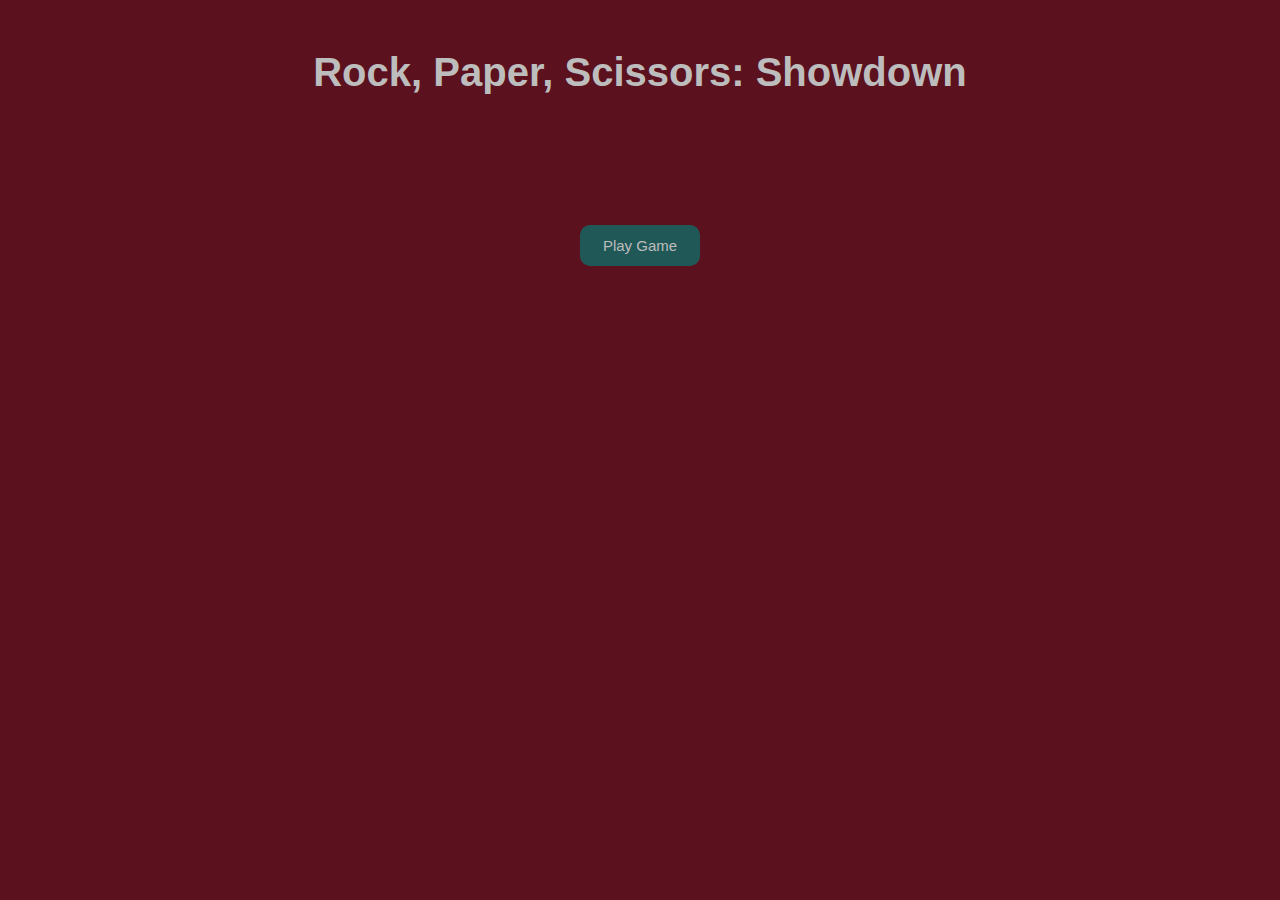
<file: index.html>
<!DOCTYPE html>
<html lang="en">
<head>
    <meta charset="UTF-8">
    <meta name="viewport" content="width=device-width, initial-scale=1.0">
    <link rel="stylesheet" href="assets/css/style.css">
    <meta name=" description" content="Rock Paper Scissors Game">
    <meta name= "keywords" content="rock, paper, scissors, interactive game">
    <meta name="author" content="Abdul Hoque">
    <title>RPS</title>
</head>
<body>
    <h1 class="home">Rock, Paper, Scissors: Showdown</h1>
    <div class="container">
        <a class="btn" href="home.html">Play Game</a>
    </div>
    
</body>
</html>
</file>
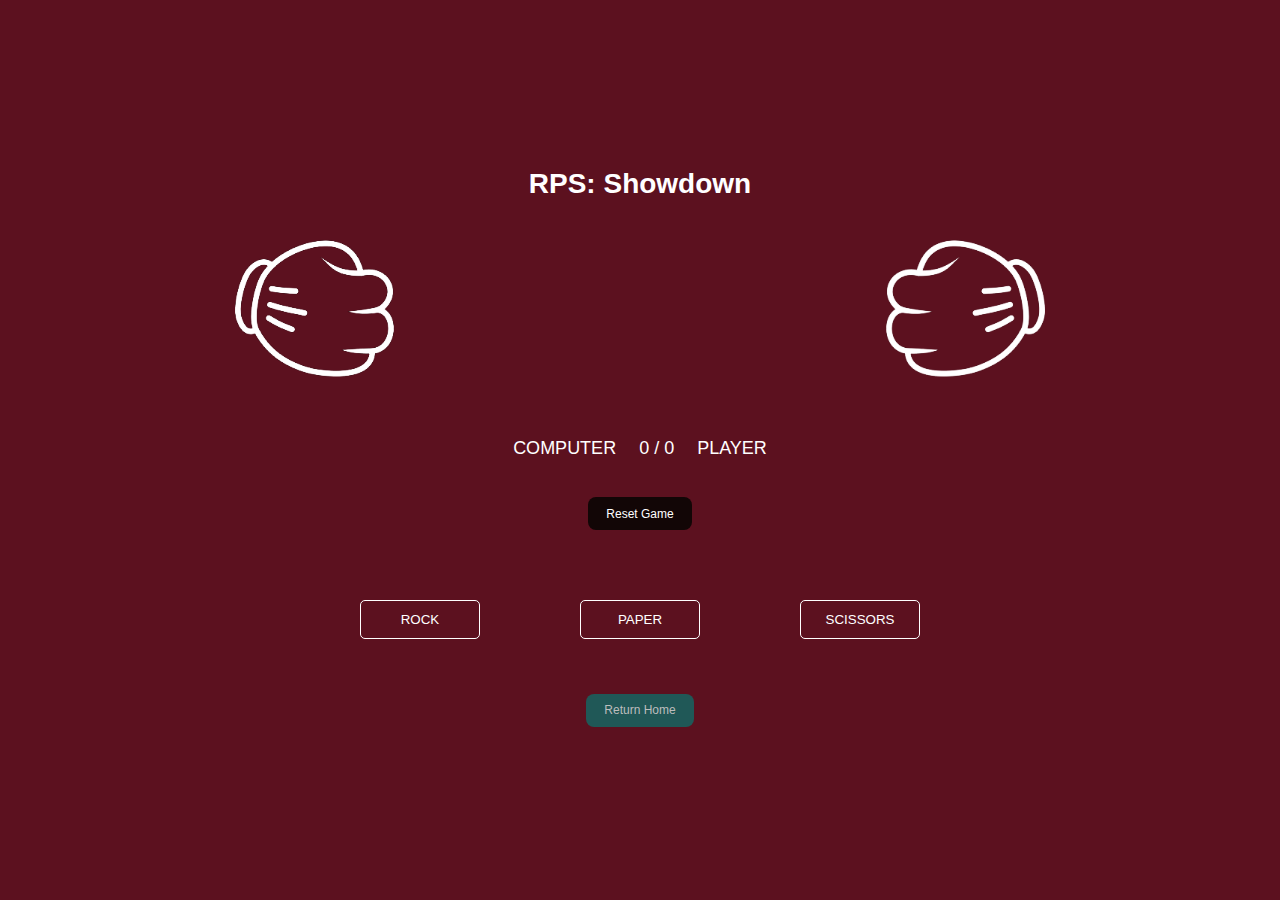
<file: home.html>
<!DOCTYPE html>
<html lang="en">
<head>
    <meta charset="UTF-8">
    <meta name="viewport" content="width=device-width, initial-scale=1.0">
    <meta name=" description" content="Rock Paper Scissors Game">
    <meta name= "keywords" content="rock, paper, scissors, interactive game">
    <meta name="author" content="Abdul Hoque">
    <link rel="stylesheet" href="assets/css/style.css">
    <title>Rock, Paper, Scissors</title>
</head>
<body>
    <!-- Game Container -->
    <div class="game-container"> 
        <!-- Game Title -->
        <h1>RPS: Showdown</h1>
        
        <!-- Game Images Section -->
        <div class="images">
            <!-- Computer's Choice Images -->
            <div class="computer">
                <img src="assets/images/computerRock.png" alt="Computer's choice" class="computer-choice">
                <img src="assets/images/computerPaper.png" alt="Computer's choice" class="computer-choice" style="display:none;">
                <img src="assets/images/computerScissors.png" alt="Computer's choice" class="computer-choice" style="display: none;">
            </div>
            <!-- Player's Choice Images -->
            <div class="player">
                <img src="assets/images/playerRock.png" alt="Player's choice" class="player-choice">
                <img src="assets/images/playerPaper.png" alt="Player's choice" class="player-choice" style="display: none;">
                <img src="assets/images/playerScissors.png" alt="Player's choice" class="player-choice" style="display: none;">
            </div> 
        </div>
        
        <!-- Points Display -->
        <div class="points">
            COMPUTER <span class="computerPoint">0</span> /
            <span class="playerPoint">0</span> PLAYER 
        </div> 

        <!-- Result Display -->
        <div class="resultDisplay"></div>
        
        <!-- Reset Game Button -->
        <button type="button" class="reset-btn">Reset Game</button>

        <!-- Game Options -->
        <div class="options">
            <button type="button" class="option" aria-label="Rock">ROCK</button>
            <button type="button" class="option" aria-label="Paper">PAPER</button>
            <button type="button" class="option" aria-label="Scissors">SCISSORS</button>
        </div>
        
        <!-- Return Home Button -->
        <a class="home-btn" href="index.html">Return Home</a>

    </div>

    <!-- External JavaScript File -->
    <script src="assets/js/script.js"></script>
</body>
</html>
</file>
<file: assets/css/style.css>
/* Universal Styles */
*{
    margin: 0;
    padding: 0;
    box-sizing: border-box;
}

/* Body Styles */
body {
    background: rgb(92 17 31);
    color: #fff;
    font-family: Arial;
}

/* Container Styles */
.container { 
    align-items: center;
    display: flex;
    justify-content: center;
    margin: 0 auto;
    padding: 2rem;
    height: 200px;
    top: 50%;
}

/* Button Styles */
.btn {
    margin: 5px auto;
    border: none;
    color: rgb(189, 189, 189);
    background-color: #205857;
    text-align: center;
    text-decoration: none;
    padding: 0.8em 1.5em;
    display: flex;
    font-size: 15px;
    border-radius: 10px;
    cursor: pointer;
    outline: none;
    transition: 0.2s all linear;
}

.home {
    color: rgb(189, 189, 189);
    padding: 50px;
    font-size: 40px;
}

/* Button Hover Styles */
.btn:hover {
    background-color: rgba(8, 8, 8, 0.671);
    border: 1px solid rgba(0, 139, 139, 0.363);
}

/* Heading Styles */
h1 {
    text-align: center;
    font-size: 28px;
}

/* Game Container Styles */
.game-container {
    display: flex; 
    flex-direction: column;
    justify-content: center;
    height: 100vh;
    width: 100vw;
}

/* Images Container Styles */
.images {
    display: flex;
    justify-content: space-around;
    align-items: center;
    text-align: center;
    height: 220px;
}

/* Image Styles */
.computer img, .player img {
    width: 75%;
    margin: auto;
}

/* Animation Classes */
.shakeComputer {
    animation: shakeComputer 0.8s linear;
}

.shakePlayer {
    animation: shakePlayer 0.8s linear;
}

/* Points Display Styles */
.points {
    margin: 1em 0;
    text-align: center;
    font-size: 18px;
}

.computerPoint {
    margin-left: 1em;
}

.playerPoint {
    margin-right: 1em;
}

/* Choice Image Styles */
.computer-choice, .player-choice {
    filter: invert(100%) sepia(94%) saturate(0%) hue-rotate(248deg) brightness(106%) contrast(106%);
}

/* Result Display Styles */
.resultDisplay {
    text-align: center;
    font-family: Arial;
    font-size: 32px;
}

/* Reset Button Styles */
.reset-btn {
    margin: 20px auto;
    border: none;
    color: #fff;
    background-color: #120606;
    text-align: center;
    text-decoration: none;
    padding: 0.8em 1.5em;
    display: flex;
    font-size: 12px;
    border-radius: 8px;
    cursor: pointer;
    outline: none;
    transition: 0.2s all linear;
}

/* Reset Button Hover Styles */
.reset-btn:hover {
    background-color: rgba(18, 49, 55, 0.993);
    border: 1px solid rgba(0, 139, 139, 0.363);
}

/* Options Container Styles */
.options {
    display: flex;
    justify-content: center;
}

/* Option Button Styles */
.option {
    background: none;
    color: #fff;
    font-family: Arial;
    border: 1px solid #fff;
    padding: 0.8em 1.5em;
    border-radius: 5px;
    width: 120px;
    white-space: nowrap;
    cursor: pointer;
    outline: none;
    transition: 0.2s all linear;
    margin: 50px;
}

/* Option Button Hover Styles */
.option:hover {
    background-color: rgba(0, 0, 0, 0.942);
    border: 1px solid rgba(0, 139, 139, 0.363);
}

/* Home Button Styles */
.home-btn {
    margin: 5px auto;
    color: rgb(189, 189, 189);
    background-color: #205857;
    text-align: center;
    text-decoration: none;
    padding: 0.8em 1.5em;
    display: flex;
    font-size: 12px;
    border-radius: 8px;
    cursor: pointer;
    transition: 0.2s all linear;
}

/* Home Button Hover Styles */
.home-btn:hover {
    background-color: rgba(8, 8, 8, 0.671);
    border: 1px solid rgba(0, 139, 139, 0.363);
}

/* Keyframes for Shake Animations */
@keyframes shakeComputer {
    0% {
        transform: rotate(-30deg);
    }
    25% {
        transform: rotate(30deg);
    }
    50% {
        transform: rotate(-30deg);
    }
    75% {
        transform: rotate(30deg);
    }
    100% {
        transform: rotate(0deg);
    }
}

@keyframes shakePlayer {
    0% {
        transform: rotate(30deg);
    }
    25% {
        transform: rotate(-30deg);
    }
    50% {
        transform: rotate(30deg);
    }
    75% {
        transform: rotate(-30deg);
    }
    100% {
        transform: rotate(0deg);
    }
}

/* Responsive Styles */
@media all and (max-width: 768px) {
    .game-container {
        max-width: 800px;
    }

    .options {
        flex-direction: row;
        justify-content: center;
    }

    .option {
        width: 100%;
        max-width: 120px;
        padding: 0.8em;
        margin: 0.5em;
    }
}
</file>
